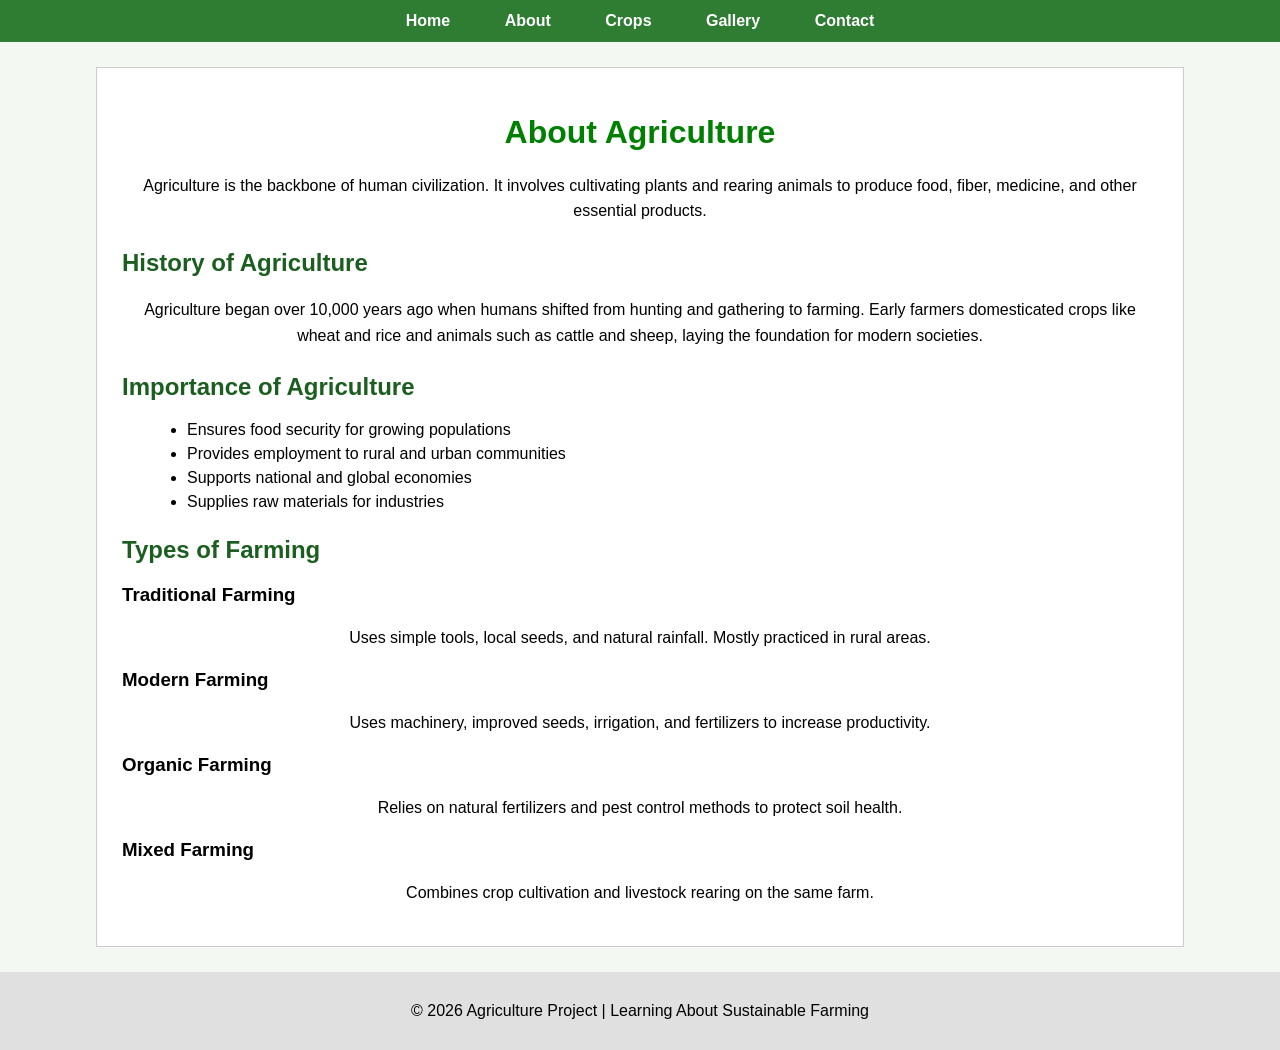
<file: about.html>
<!DOCTYPE html>
<html>
<head>
    <title>About Agriculture</title>
    <link rel="stylesheet" href="style.css">
</head>
<body>

<nav>
    <a href="index.html">Home</a>
    <a href="about.html" class="active">About</a>
    <a href="crops.html">Crops</a>
    <a href="gallery.html">Gallery</a>
    <a href="contact.html">Contact</a>
</nav>

<div class="container about-page">
    <h1>About Agriculture</h1>

    <p class="intro-text">
        Agriculture is the backbone of human civilization. It involves cultivating plants
        and rearing animals to produce food, fiber, medicine, and other essential products.
    </p>

    <h2>History of Agriculture</h2>
    <p>
        Agriculture began over 10,000 years ago when humans shifted from hunting and gathering
        to farming. Early farmers domesticated crops like wheat and rice and animals such as
        cattle and sheep, laying the foundation for modern societies.
    </p>

    <h2>Importance of Agriculture</h2>
    <ul class="info-list">
        <li>Ensures food security for growing populations</li>
        <li>Provides employment to rural and urban communities</li>
        <li>Supports national and global economies</li>
        <li>Supplies raw materials for industries</li>
    </ul>

    <h2>Types of Farming</h2>
    <div class="farming-types">
        <div class="card">
            <h3>Traditional Farming</h3>
            <p>Uses simple tools, local seeds, and natural rainfall. Mostly practiced in rural areas.</p>
        </div>

        <div class="card">
            <h3>Modern Farming</h3>
            <p>Uses machinery, improved seeds, irrigation, and fertilizers to increase productivity.</p>
        </div>

        <div class="card">
            <h3>Organic Farming</h3>
            <p>Relies on natural fertilizers and pest control methods to protect soil health.</p>
        </div>

        <div class="card">
            <h3>Mixed Farming</h3>
            <p>Combines crop cultivation and livestock rearing on the same farm.</p>
        </div>
    </div>
</div>

<footer>
    <p>© 2026 Agriculture Project | Learning About Sustainable Farming</p>
</footer>

</body>
</html>
</file>
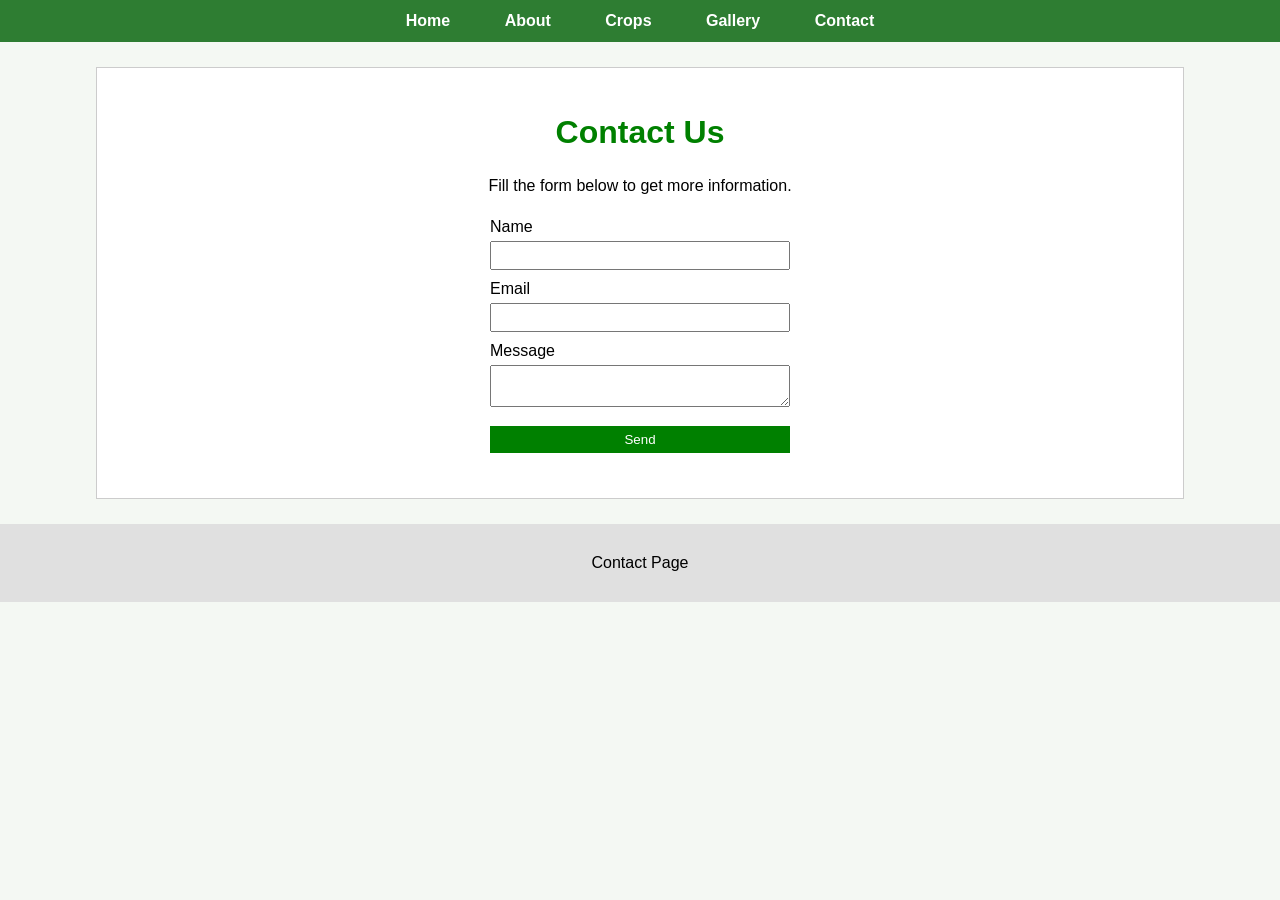
<file: contact.html>
<!DOCTYPE html>
<html>
<head>
    <title>Contact Us</title>
    <link rel="stylesheet" href="style.css">
</head>
<body>

<nav>
    <a href="index.html">Home</a>
    <a href="about.html">About</a>
    <a href="crops.html">Crops</a>
    <a href="gallery.html">Gallery</a>
    <a href="contact.html">Contact</a>
</nav>

<div class="container">
    <h1>Contact Us</h1>
    <p>Fill the form below to get more information.</p>

    <form>
        <label>Name</label>
        <input type="text">

        <label>Email</label>
        <input type="email">

        <label>Message</label>
        <textarea></textarea>

        <input type="submit" value="Send">
    </form>
</div>

<footer>
    <p>Contact Page</p>
</footer>

</body>
</html>
</file>
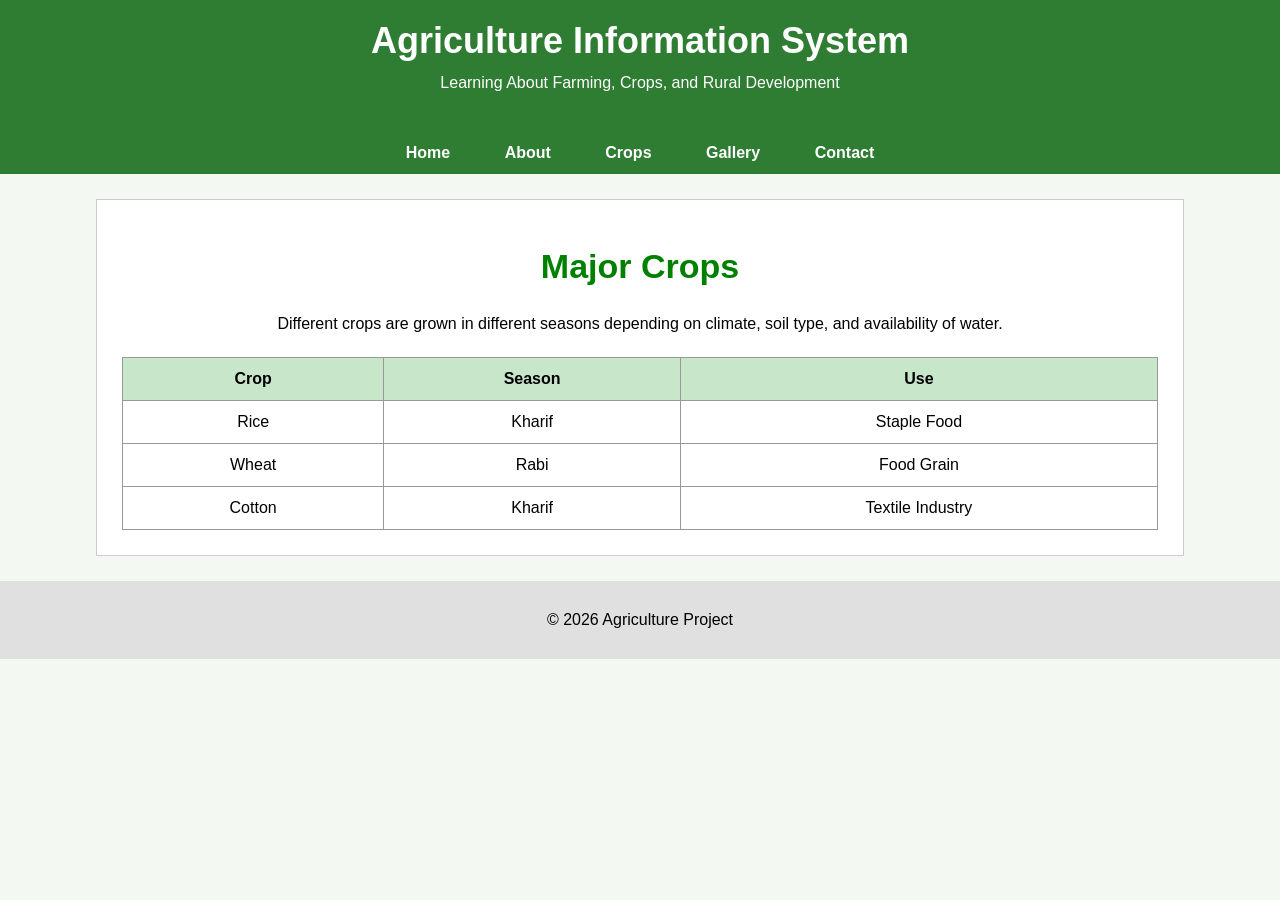
<file: crops.html>
<!DOCTYPE html>
<html lang="en">
<head>
    <meta charset="UTF-8">
    <title>Crops</title>
    <link rel="stylesheet" href="style.css">
</head>
<body>

<header class="site-header">
    <h1>Agriculture Information System</h1>
    <p>Learning About Farming, Crops, and Rural Development</p>
</header>

<nav>
    <a href="index.html">Home</a>
    <a href="about.html">About</a>
    <a href="crops.html" class="active">Crops</a>
    <a href="gallery.html">Gallery</a>
    <a href="contact.html">Contact</a>
</nav>

<div class="container">

    <h1 class="main-heading">Major Crops</h1>

    <p>
        Different crops are grown in different seasons depending on climate,
        soil type, and availability of water.
    </p>

    <table>
        <tr>
            <th>Crop</th>
            <th>Season</th>
            <th>Use</th>
        </tr>
        <tr>
            <td>Rice</td>
            <td>Kharif</td>
            <td>Staple Food</td>
        </tr>
        <tr>
            <td>Wheat</td>
            <td>Rabi</td>
            <td>Food Grain</td>
        </tr>
        <tr>
            <td>Cotton</td>
            <td>Kharif</td>
            <td>Textile Industry</td>
        </tr>
    </table>

</div>

<footer>
    <p>© 2026 Agriculture Project</p>
</footer>

</body>
</html>
</file>
<file: style.css>
* {
    box-sizing: border-box;
}

/* BODY */
body {
    font-family: Arial, sans-serif;
    background-color: #f4f8f3;
    margin: 0;
}

/* HEADER */
.site-header {
    background-color: #2e7d32;
    color: white;
    text-align: center;
    padding: 20px;
}

.site-header h1 {
    margin: 0;
    font-size: 36px;
}

.site-header p {
    margin-top: 8px;
    font-size: 16px;
}

/* NAVIGATION */
nav {
    background-color: #2e7d32;
    padding: 12px;
    text-align: center;
}

nav a {
    color: white;
    text-decoration: none;
    margin: 0 15px;
    padding: 6px 10px;
    font-weight: bold;
}

nav a:hover {
    background-color: #4caf50;
}

/* CONTAINER */
.container {
    width: 85%;
    margin: 25px auto;
    background-color: white;
    padding: 25px;
    border: 1px solid #ccc;
}

/* MAIN PAGE HEADING (FIXED) */
.main-heading {
    text-align: center;
    font-size: 34px;
    color: #2e7d32;
    margin-bottom: 25px;
}

/* SUB HEADINGS */
h2 {
    color: #1b5e20;
    margin-top: 25px;
}

/* TEXT */
p {
    line-height: 1.6;
}

/* LISTS */
ul {
    margin-left: 25px;
}

li {
    margin-bottom: 6px;
}

/* IMAGES */
img {
    width: 300px;
    height: 200px;
    object-fit: cover;
}

.main-image {
    display: block;
    margin: 20px auto;
    width: 600px;
    max-width: 100%;
    height: 350px;
}

/* INFO SECTIONS */
.info-section {
    display: flex;
    gap: 20px;
    align-items: center;
    margin-top: 15px;
}

/* FOOTER */
footer {
    background-color: #e0e0e0;
    text-align: center;
    padding: 10px;
    margin-top: 20px;
}

table {
    display: table;
    width: 100%;
    border-collapse: collapse;
    margin-top: 20px;
    background-color: white;
}

th, td {
    border: 1px solid #999;
    padding: 12px;
    text-align: center;
    color: black;
}

th {
    background-color: #c8e6c9;
    font-weight: bold;
}

/* SIMPLE CONTACT PAGE STYLING */

.container h1 {
    text-align: center;
    color: green;
}

.container p {
    text-align: center;
}

form {
    width: 300px;
    margin: 20px auto;
}

label {
    display: block;
    margin-top: 10px;
}

input, textarea {
    width: 100%;
    padding: 5px;
    margin-top: 5px;
}

input[type="submit"] {
    margin-top: 15px;
    background-color: green;
    color: white;
    border: none;
    padding: 6px;
}
</file>
